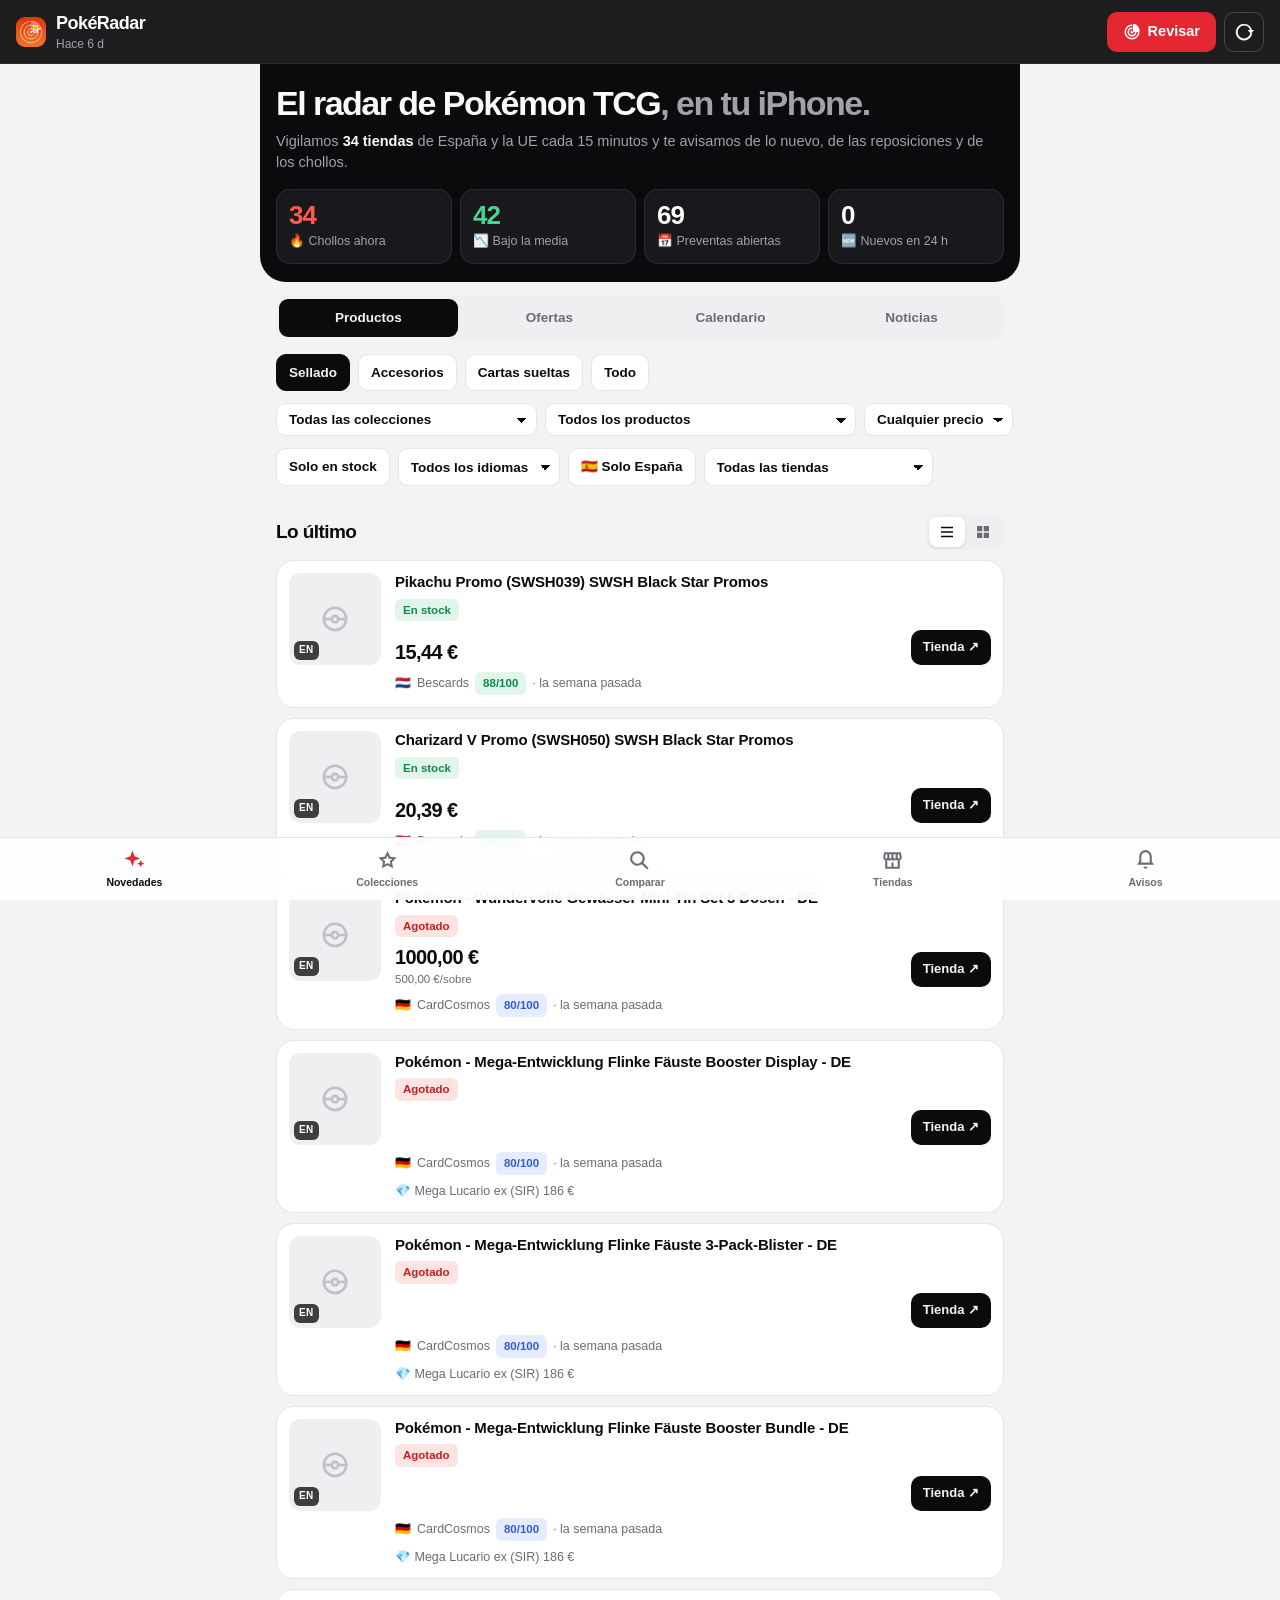
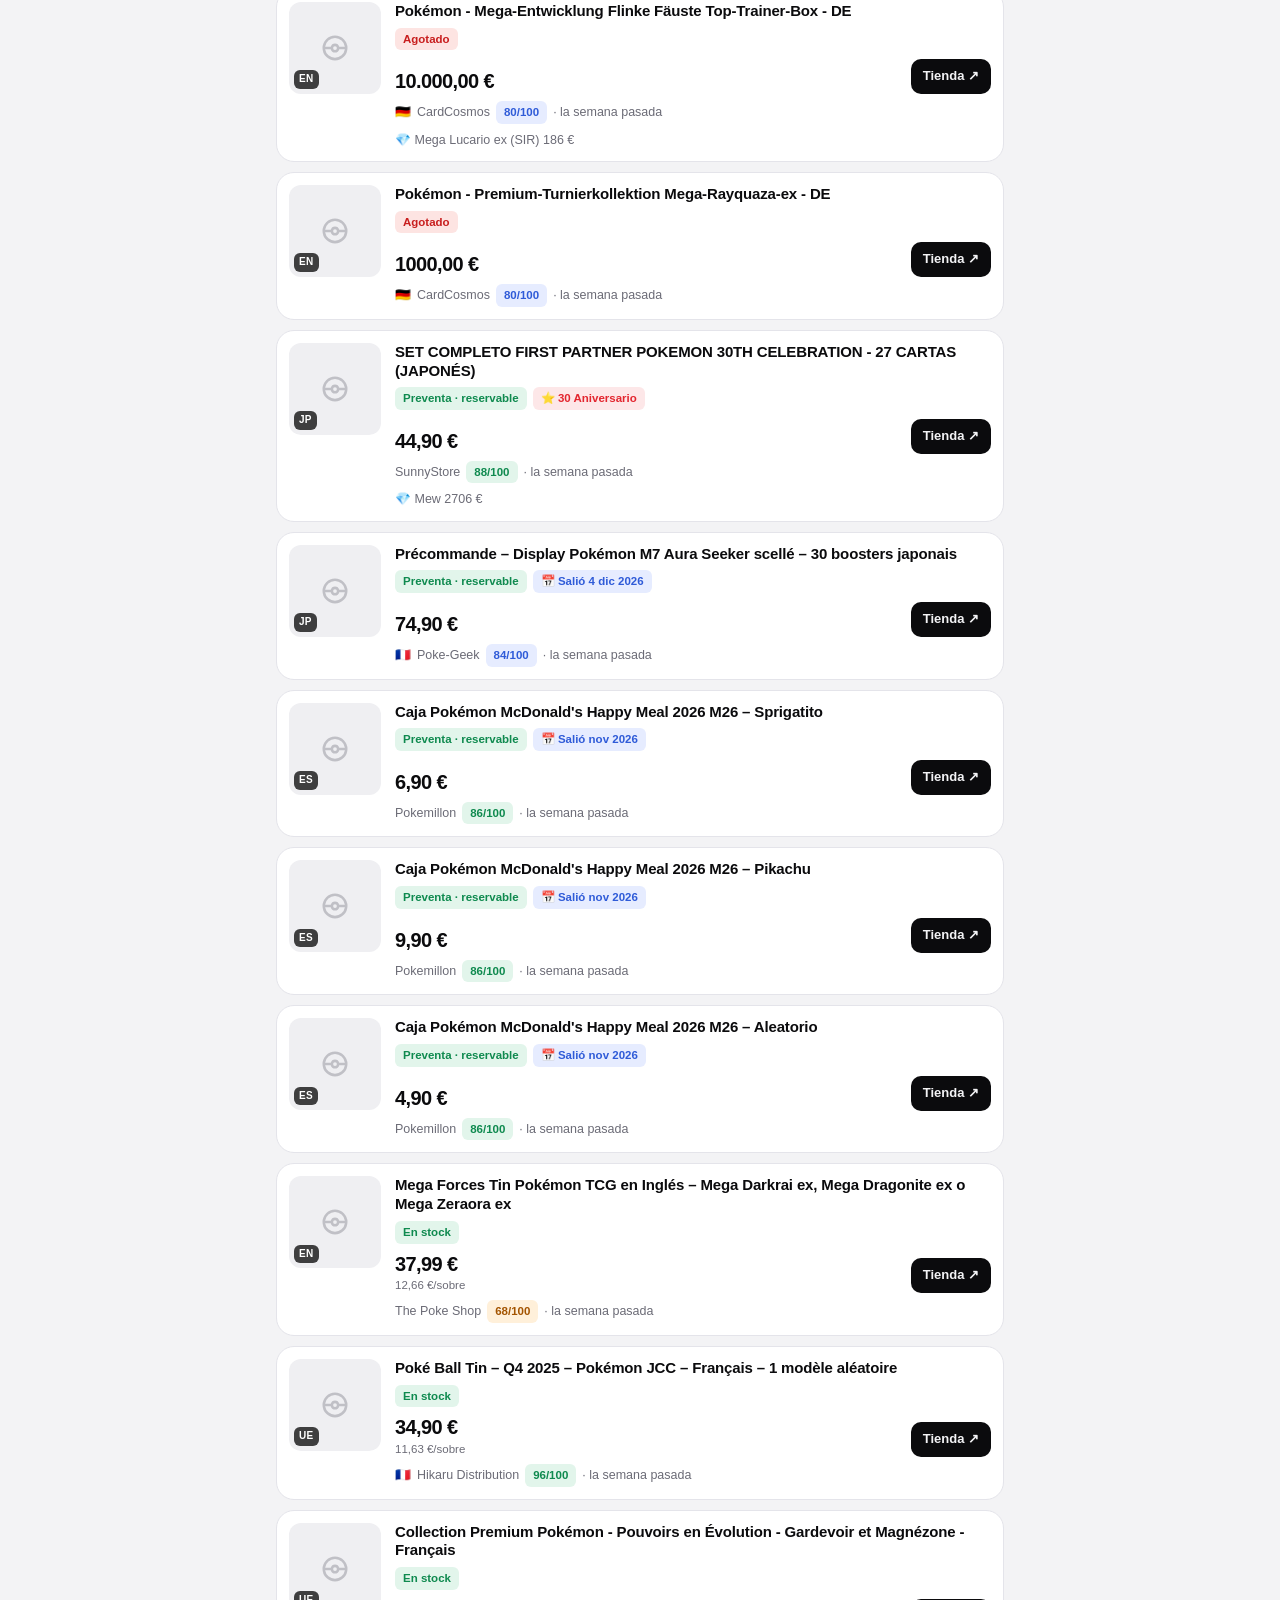
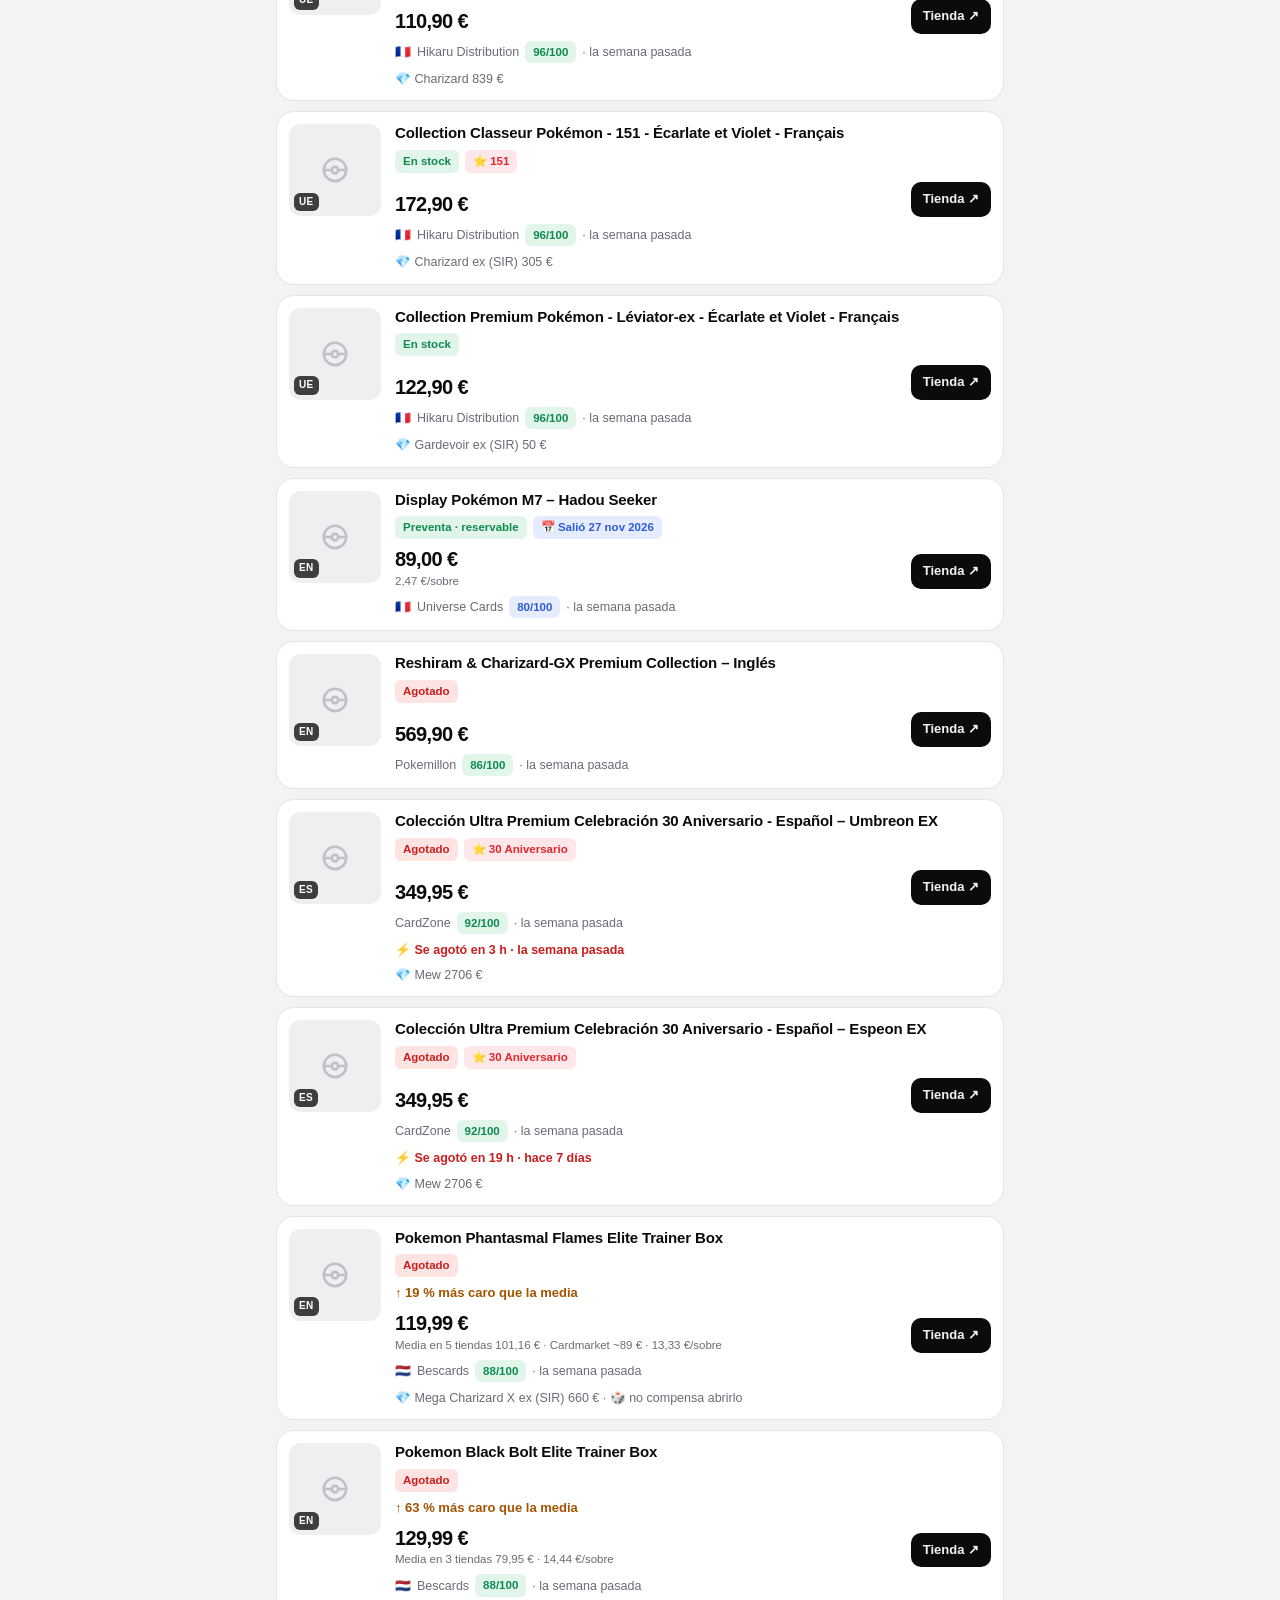
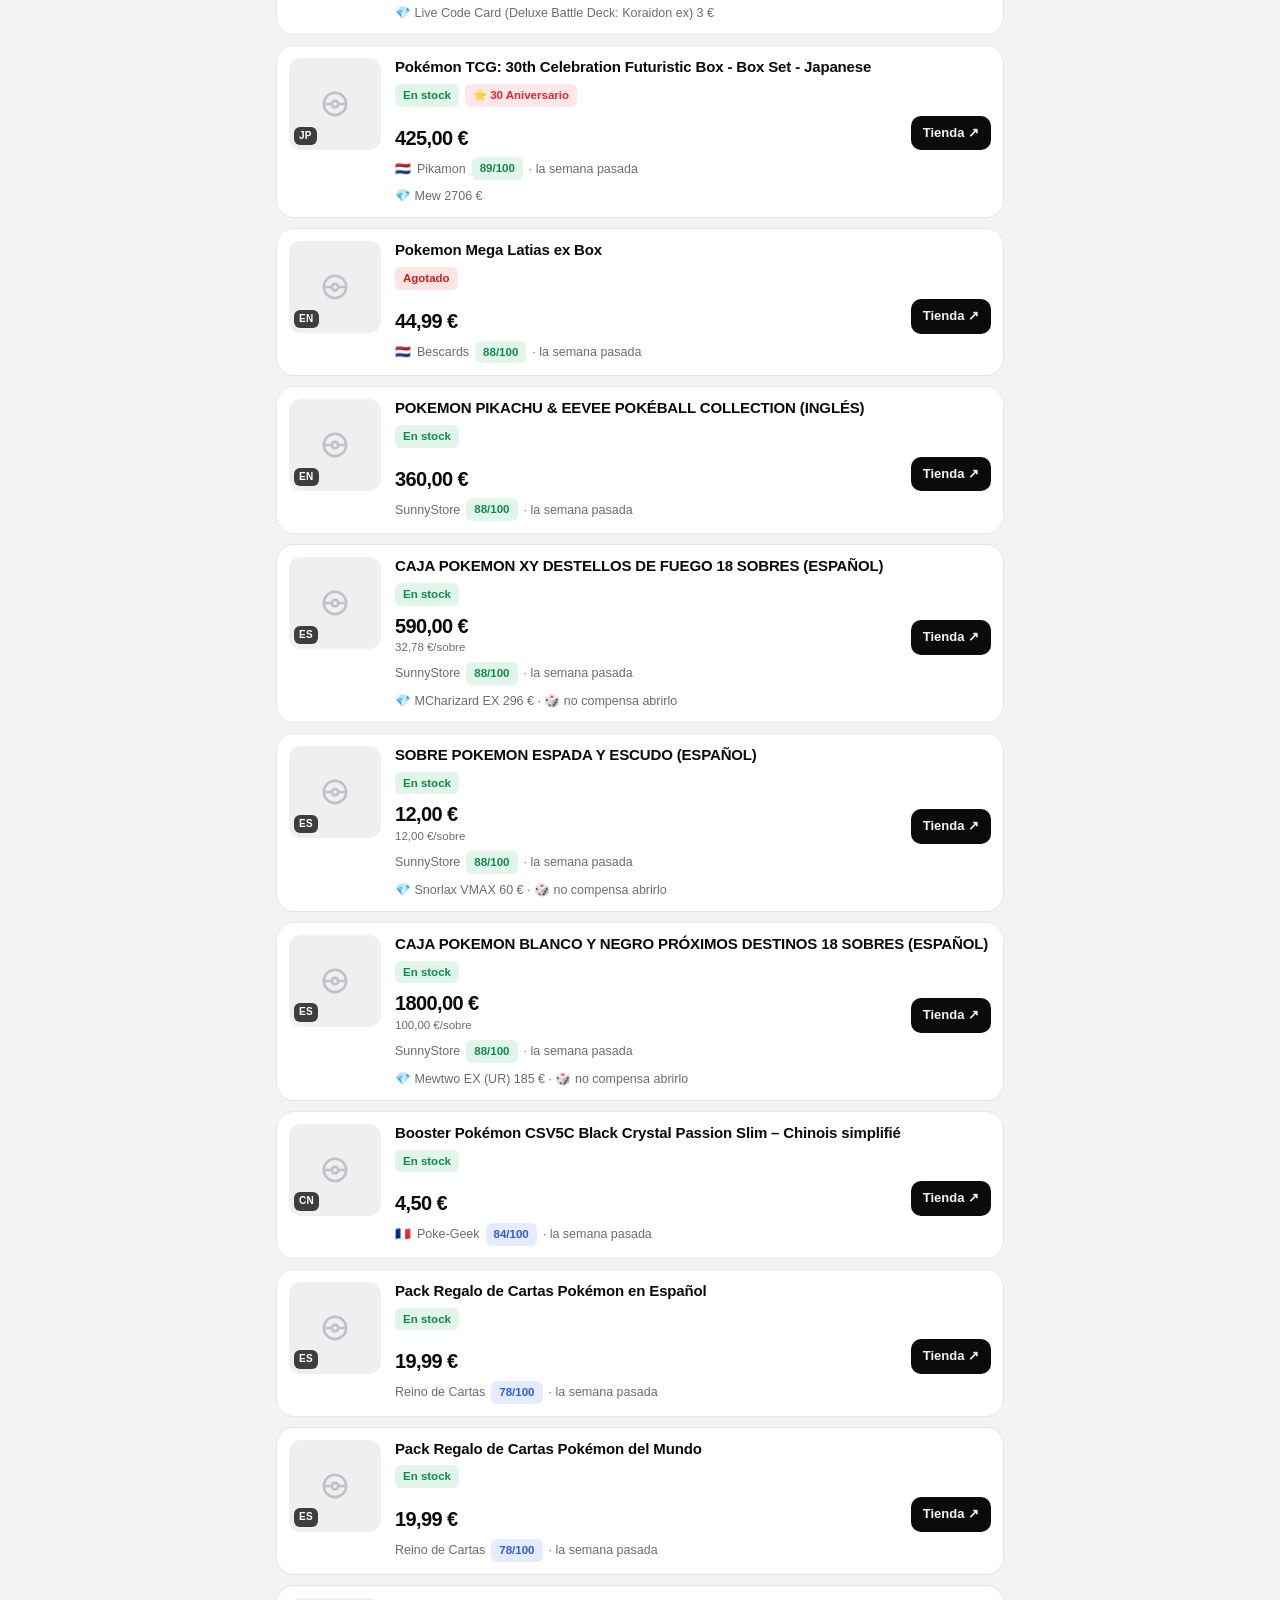
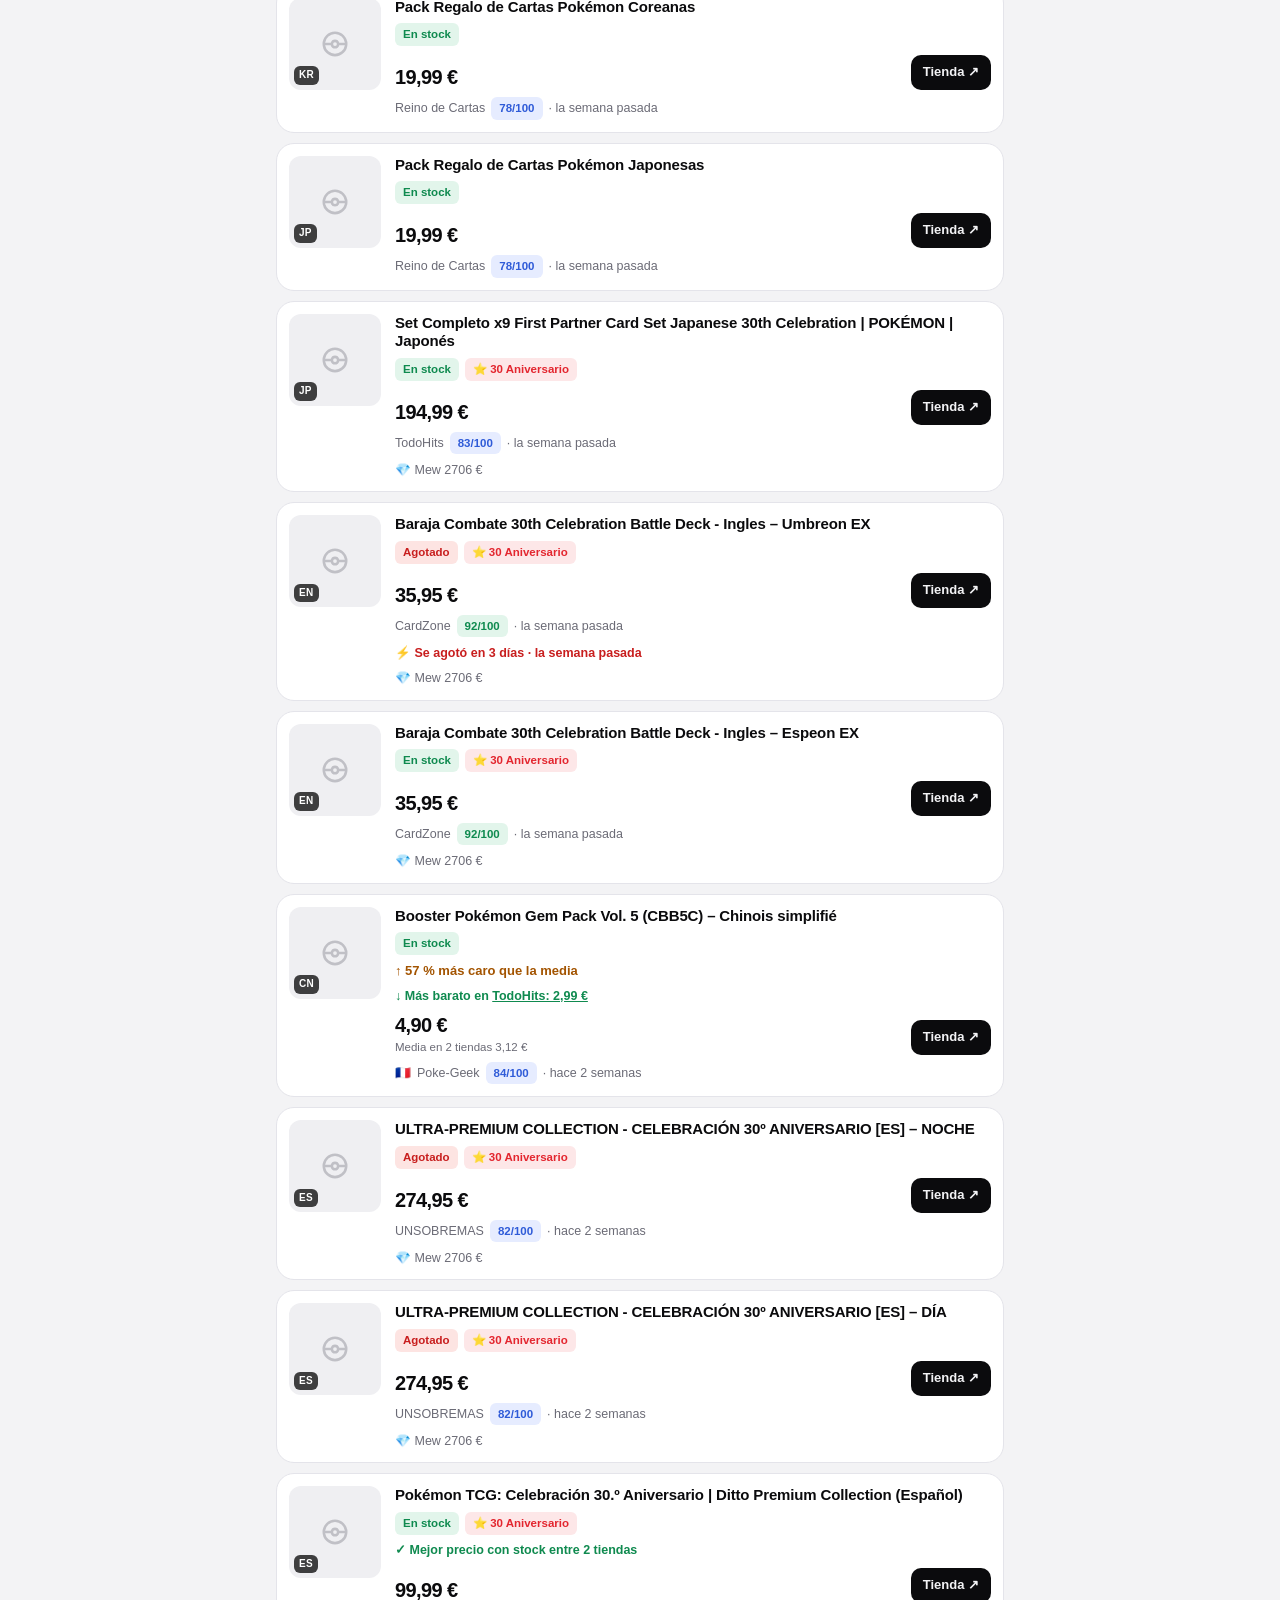
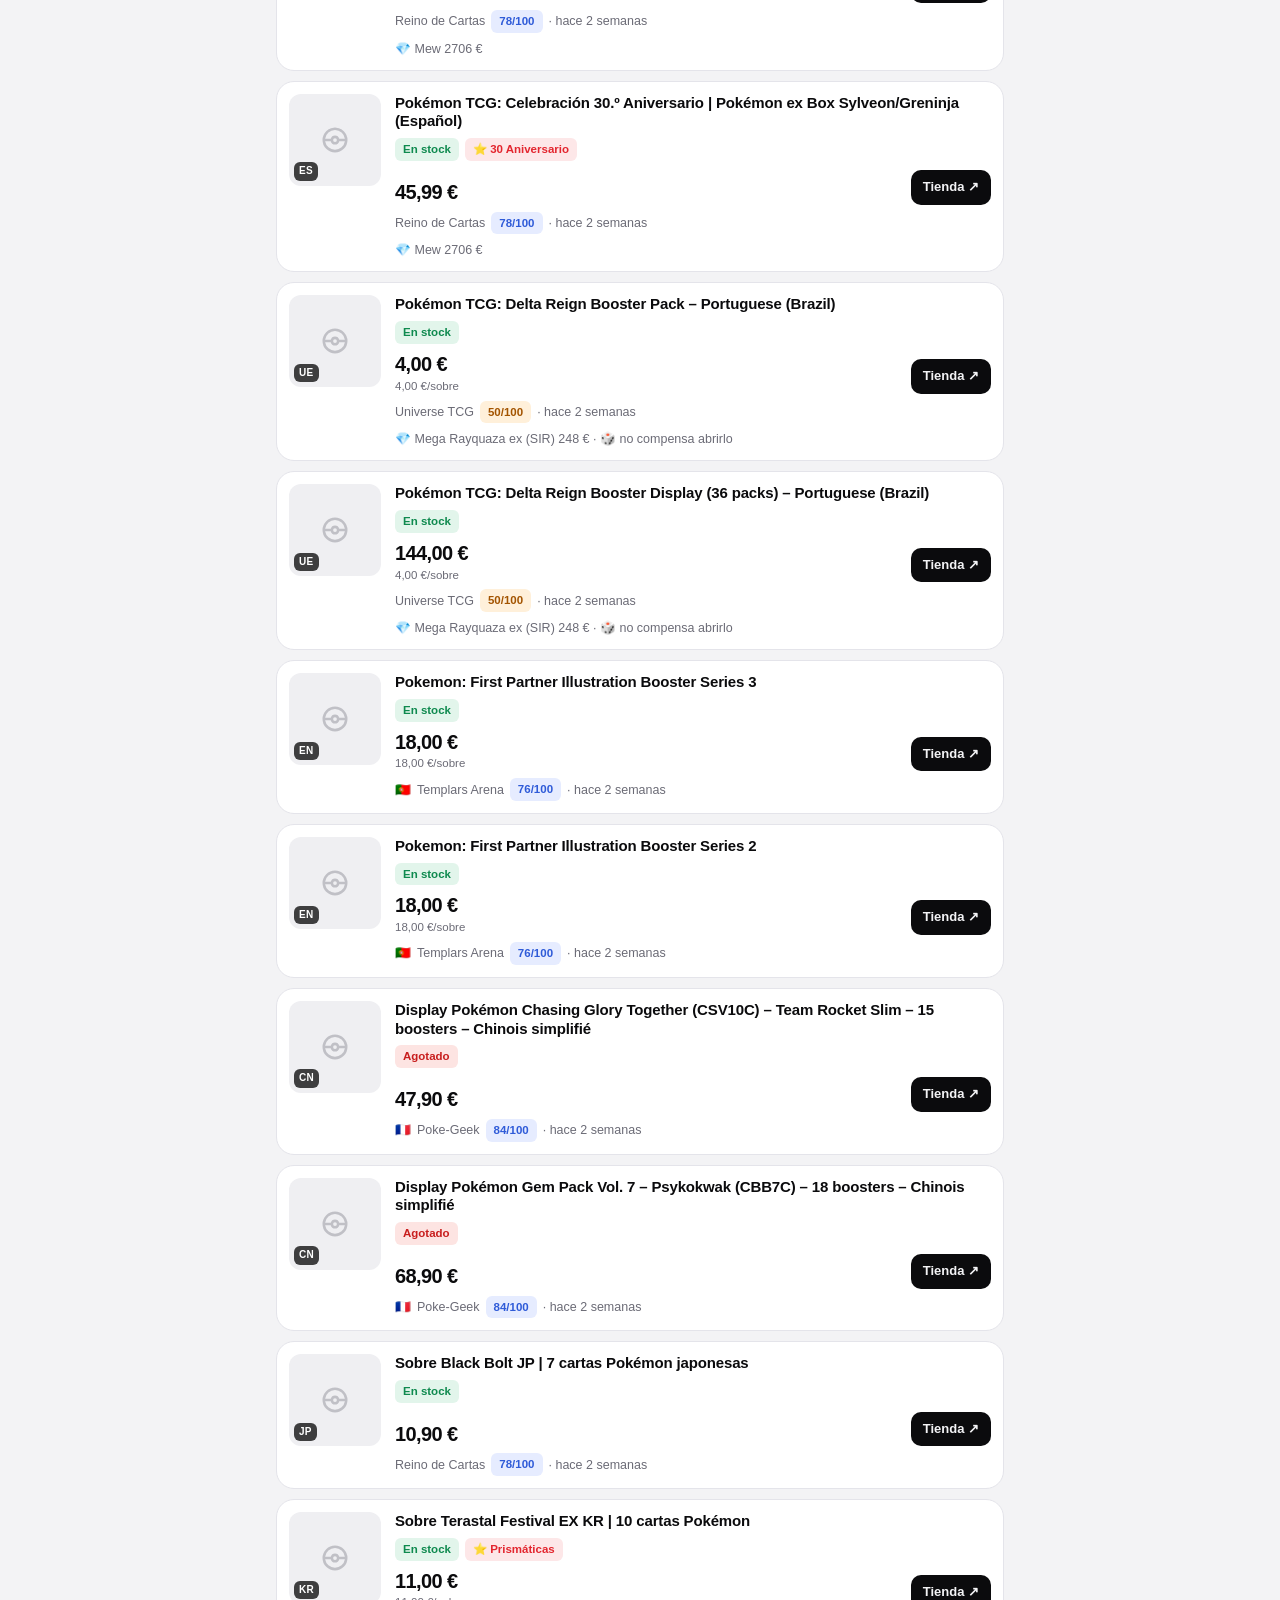
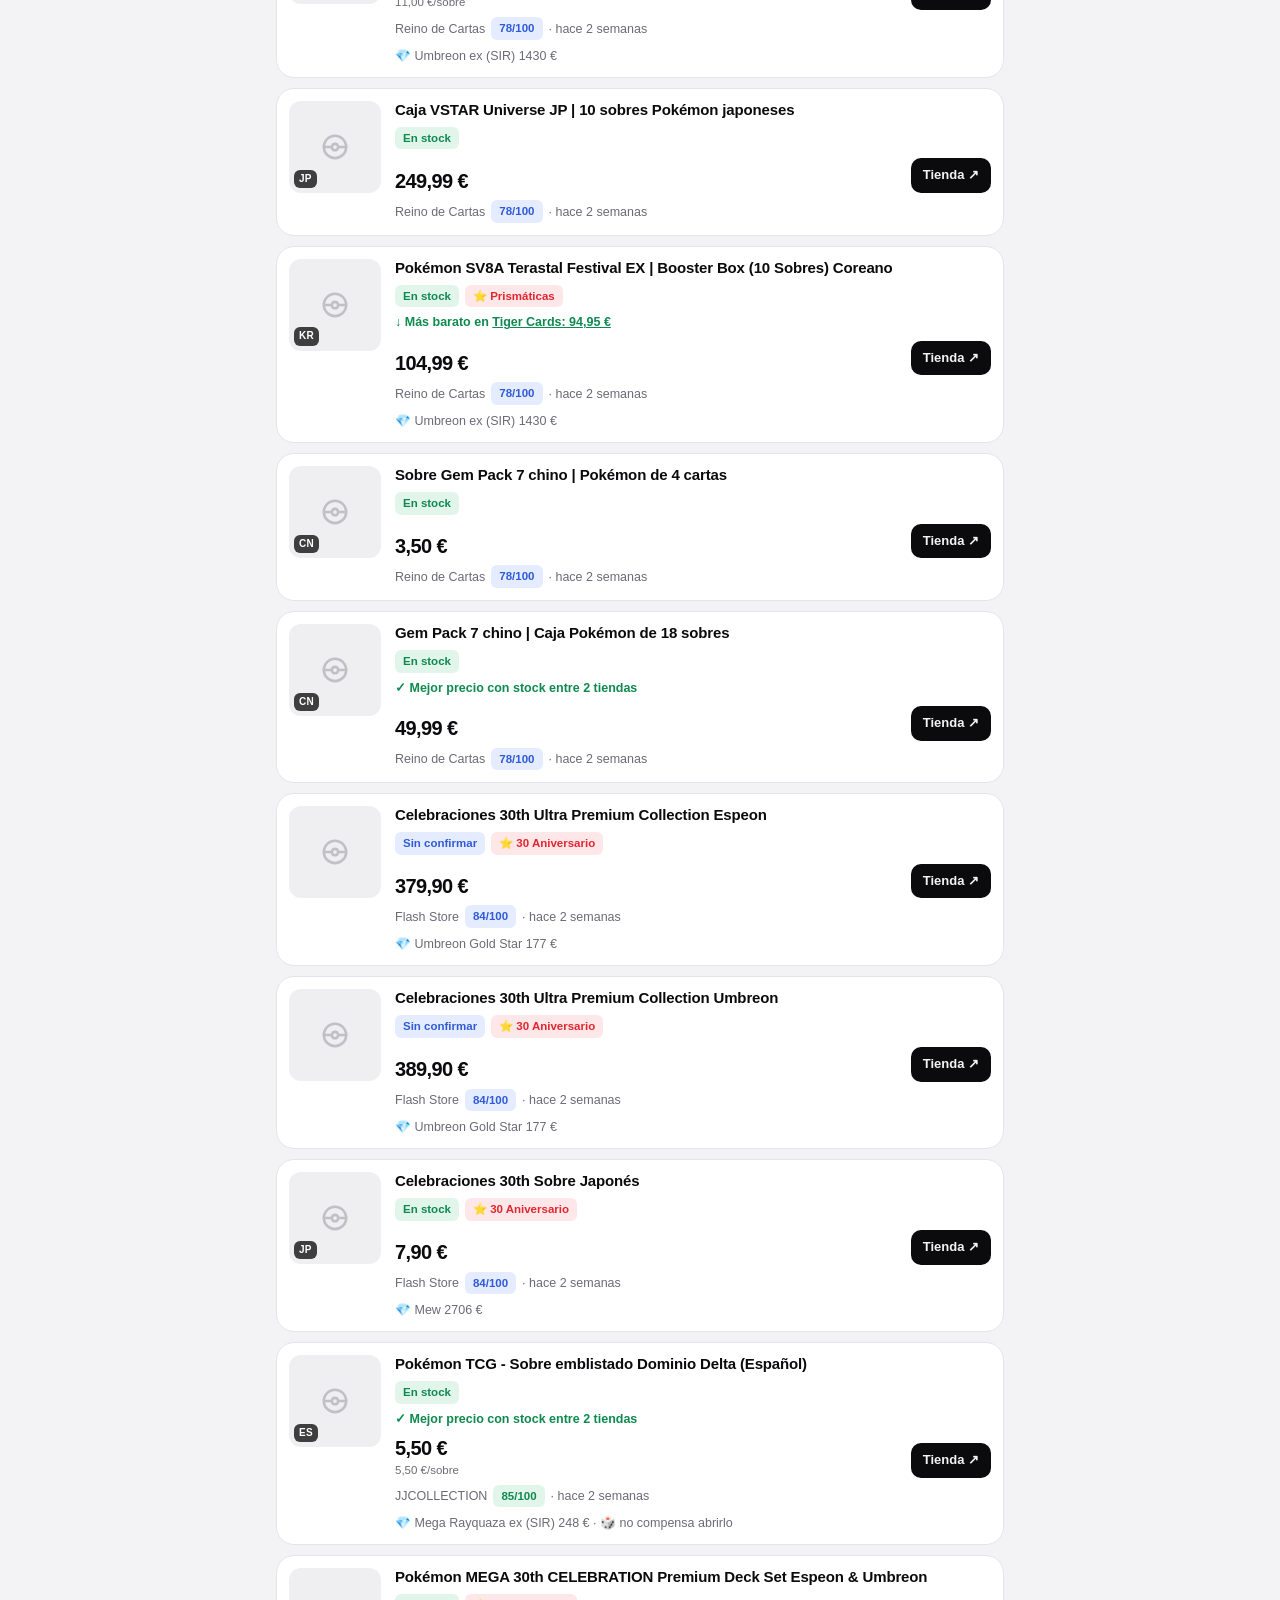
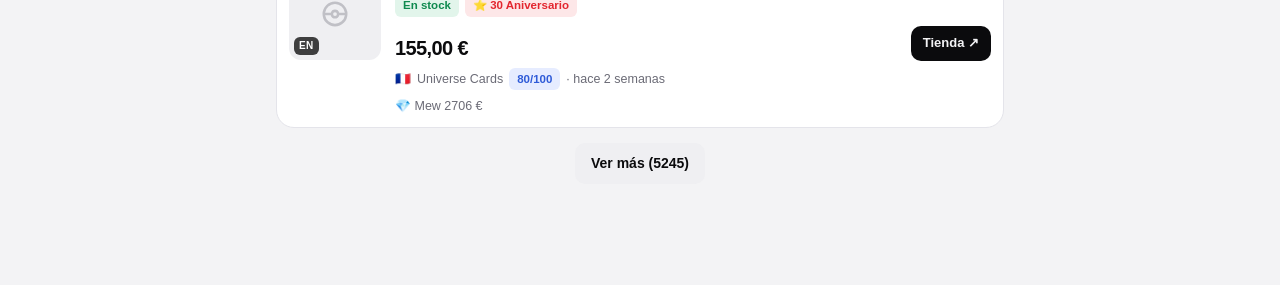
<file: docs/index.html>
<!doctype html>
<html lang="es">
<head>
  <meta charset="utf-8">
  <meta name="viewport" content="width=device-width, initial-scale=1, viewport-fit=cover">
  <title>PokéRadar</title>
  <meta name="description" content="Novedades y mejores precios de Pokémon TCG en Amazon, Pokémon Center y tiendas fiables.">
  <meta name="theme-color" content="#0b0b0d">
  <meta name="apple-mobile-web-app-capable" content="yes">
  <meta name="mobile-web-app-capable" content="yes">
  <meta name="apple-mobile-web-app-title" content="PokéRadar">
  <meta name="apple-mobile-web-app-status-bar-style" content="black">
  <meta name="format-detection" content="telephone=no">
  <link rel="manifest" href="manifest.webmanifest">
  <link rel="icon" type="image/png" sizes="192x192" href="icons/icon-192.png">
  <link rel="apple-touch-icon" href="icons/apple-touch-icon.png">
  <link rel="stylesheet" href="styles.css">
</head>
<body>
  <header class="topbar">
    <div class="brand">
      <img src="icons/icon-192.png" alt="" width="30" height="30">
      <div>
        <h1>PokéRadar</h1>
        <p id="updated" class="muted">Cargando…</p>
      </div>
    </div>
    <div class="top-actions">
      <button id="runnow" class="run-btn" aria-label="Revisar las tiendas ahora">
        <svg viewBox="0 0 24 24" width="18" height="18" aria-hidden="true"><path fill="currentColor" d="M12 2a10 10 0 1 0 10 10h-2a8 8 0 1 1-8-8V2Zm0 4a6 6 0 1 0 6 6h-2a4 4 0 1 1-4-4V6Zm0 4a2 2 0 1 0 2 2h-2v-2Zm1-8.9V12h8.9A9 9 0 0 0 13 1.1Z"/></svg>
        <span>Revisar</span>
      </button>
      <button id="refresh" class="icon-btn" aria-label="Recargar los datos">
        <svg viewBox="0 0 24 24" width="22" height="22" aria-hidden="true"><path fill="currentColor" d="M12 5a7 7 0 0 1 6.6 4.7h-2.6l3.5 4.3 3.5-4.3h-2.3A9 9 0 1 0 21 13h-2a7 7 0 1 1-7-8Z"/></svg>
      </button>
    </div>
  </header>
  <div id="toast" class="toast" role="status" aria-live="polite" hidden></div>

  <div id="install-hint" class="install-hint" hidden>
    <span>Instálala: pulsa <b>Compartir</b> <svg viewBox="0 0 24 24" width="16" height="16" aria-hidden="true"><path fill="currentColor" d="M12 2 7.5 6.5l1.4 1.4L11 5.8V15h2V5.8l2.1 2.1 1.4-1.4L12 2ZM5 10v10a2 2 0 0 0 2 2h10a2 2 0 0 0 2-2V10h-3v2h1v8H7v-8h1v-2H5Z"/></svg> y luego <b>Añadir a pantalla de inicio</b>.</span>
    <button class="link-btn" data-dismiss-install>Cerrar</button>
  </div>

  <main id="view" tabindex="-1"></main>

  <nav class="tabbar" role="tablist">
    <button role="tab" data-tab="novedades" aria-selected="true">
      <svg viewBox="0 0 24 24" aria-hidden="true"><path fill="currentColor" d="M10 2.5 12 8l5.5 2-5.5 2-2 5.5L8 12l-5.5-2L8 8l2-5.5Zm8 9 1 2.5 2.5 1-2.5 1-1 2.5-1-2.5-2.5-1 2.5-1 1-2.5Z"/></svg>
      <span>Novedades</span>
    </button>
    <button role="tab" data-tab="colecciones" aria-selected="false">
      <svg viewBox="0 0 24 24" aria-hidden="true"><path fill="currentColor" d="m12 2.8 2.7 5.6 6.1.8-4.5 4.2 1.1 6.1L12 16.6l-5.4 2.9 1.1-6.1-4.5-4.2 6.1-.8L12 2.8Zm0 4.5-1.4 2.9-3.2.4 2.4 2.2-.6 3.2 2.8-1.5 2.8 1.5-.6-3.2 2.4-2.2-3.2-.4L12 7.3Z"/></svg>
      <span>Colecciones</span>
    </button>
    <button role="tab" data-tab="comparar" aria-selected="false">
      <svg viewBox="0 0 24 24" aria-hidden="true"><path fill="currentColor" d="M10 3a7 7 0 0 1 5.6 11.2l5.1 5.1-1.4 1.4-5.1-5.1A7 7 0 1 1 10 3Zm0 2a5 5 0 1 0 0 10 5 5 0 0 0 0-10Z"/></svg>
      <span>Comparar</span>
    </button>
    <button role="tab" data-tab="tiendas" aria-selected="false">
      <svg viewBox="0 0 24 24" aria-hidden="true"><path fill="currentColor" d="M4 4h16l1 5a3 3 0 0 1-2 2.8V20H5v-8.2A3 3 0 0 1 3 9l1-5Zm1.6 2-.6 3a1 1 0 0 0 2 0V6H5.6ZM9 6v3a1 1 0 0 0 2 0V6H9Zm4 0v3a1 1 0 0 0 2 0V6h-2Zm4 0v3a1 1 0 0 0 2 0l-.6-3H17ZM7 12v6h4v-4h2v4h4v-6a3 3 0 0 1-2-.8 3 3 0 0 1-4 0 3 3 0 0 1-4 0Z"/></svg>
      <span>Tiendas</span>
    </button>
    <button role="tab" data-tab="avisos" aria-selected="false">
      <svg viewBox="0 0 24 24" aria-hidden="true"><path fill="currentColor" d="M12 2a6 6 0 0 1 6 6v4.6l2 3.4H4l2-3.4V8a6 6 0 0 1 6-6Zm0 2a4 4 0 0 0-4 4v5.2L7.5 14h9l-.5-.8V8a4 4 0 0 0-4-4Zm-2 14h4a2 2 0 0 1-4 0Z"/></svg>
      <span>Avisos</span>
    </button>
  </nav>

  <script src="app.js" defer></script>
</body>
</html>
</file>
<file: docs/styles.css>
/* PokéRadar · estilo editorial de alto contraste (claro y oscuro) */
:root {
  --bg: #f3f3f5;
  --surface: #ffffff;
  --surface-2: #efeff2;
  --text: #0b0b0d;
  --muted: #6b6b76;
  --line: #e4e4ea;
  --ink: #0b0b0d;            /* bandas oscuras: cabecera y portada */
  --ink-2: #19191d;
  --ink-text: #fafafa;
  --ink-muted: #a1a1aa;
  --accent: #e3262f;         /* rojo Poké Ball */
  --accent-ink: #ffffff;
  --accent-soft: #fde7e8;
  --gold: #f5b700;
  --ok: #0f8a4f;
  --ok-soft: #e2f5eb;
  --warn: #a35400;
  --warn-soft: #fff0da;
  --bad: #c81e1e;
  --bad-soft: #fde4e2;
  --info: #2f5bd8;
  --info-soft: #e6ecff;
  --radius: 18px;
  --shadow: 0 1px 2px rgba(11, 11, 13, .04);
  --tabbar-h: 58px;
  color-scheme: light;
}
@media (prefers-color-scheme: dark) {
  :root:not([data-theme="light"]) {
    --bg: #09090b; --surface: #141417; --surface-2: #1e1e23; --text: #f4f4f5; --muted: #a1a1aa;
    --line: #27272e; --ink: #000000; --ink-2: #141417; --accent: #ff4b4b; --accent-soft: #3a1717;
    --ok: #4cd394; --ok-soft: #10291d; --warn: #ffb547; --warn-soft: #34260f; --bad: #ff7a6b;
    --bad-soft: #3d1c1a; --info: #8ea6ff; --info-soft: #1b2242; --shadow: none; color-scheme: dark;
  }
}
:root[data-theme="dark"] {
  --bg: #09090b; --surface: #141417; --surface-2: #1e1e23; --text: #f4f4f5; --muted: #a1a1aa;
  --line: #27272e; --ink: #000000; --ink-2: #141417; --accent: #ff4b4b; --accent-soft: #3a1717;
  --ok: #4cd394; --ok-soft: #10291d; --warn: #ffb547; --warn-soft: #34260f; --bad: #ff7a6b;
  --bad-soft: #3d1c1a; --info: #8ea6ff; --info-soft: #1b2242; --shadow: none; color-scheme: dark;
}

* { box-sizing: border-box; }
html { -webkit-text-size-adjust: 100%; background: var(--ink); }
body {
  margin: 0; background: var(--bg); color: var(--text); overflow-x: hidden;
  font: 15px/1.45 -apple-system, BlinkMacSystemFont, "SF Pro Text", "Inter", "Segoe UI", Roboto, sans-serif;
  -webkit-font-smoothing: antialiased; font-feature-settings: "tnum" 0;
}
button { font: inherit; color: inherit; }
a { color: var(--info); }
img { display: block; }
.muted { color: var(--muted); }
[hidden] { display: none !important; }
@keyframes spin { to { transform: rotate(360deg); } }

/* ── cabecera oscura ────────────────────────────────────────────────────── */
.topbar {
  position: sticky; top: 0; z-index: 10;
  display: flex; align-items: center; justify-content: space-between; gap: 10px;
  padding: calc(env(safe-area-inset-top) + 10px) 16px 10px;
  background: color-mix(in srgb, var(--ink) 92%, transparent); color: var(--ink-text);
  -webkit-backdrop-filter: saturate(160%) blur(16px); backdrop-filter: saturate(160%) blur(16px);
  border-bottom: 1px solid rgba(255, 255, 255, .06);
}
.brand { display: flex; align-items: center; gap: 10px; min-width: 0; }
.brand img { border-radius: 9px; }
.brand h1 { font-size: 18px; margin: 0; letter-spacing: -.03em; font-weight: 800; }
.brand p { margin: 0; font-size: 12px; color: var(--ink-muted); white-space: nowrap; }
.top-actions { display: flex; gap: 8px; align-items: center; }
.run-btn {
  height: 40px; padding: 0 16px; border-radius: 10px; border: 0; cursor: pointer;
  display: inline-flex; align-items: center; gap: 7px; font-weight: 700; font-size: 14.5px;
  background: var(--accent); color: var(--accent-ink);
}
.run-btn[disabled] { opacity: .75; cursor: default; }
.run-btn.busy svg { animation: spin 1.2s linear infinite; }
.icon-btn {
  width: 40px; height: 40px; border-radius: 10px; cursor: pointer; display: grid; place-items: center;
  background: transparent; color: var(--ink-text); border: 1px solid rgba(255, 255, 255, .18);
}
.icon-btn.spin svg { animation: spin .8s linear infinite; }

.toast {
  position: fixed; left: 50%; transform: translateX(-50%); z-index: 70;
  bottom: calc(var(--tabbar-h) + env(safe-area-inset-bottom) + 14px);
  max-width: min(92vw, 520px); padding: 12px 16px; border-radius: 12px;
  background: var(--ink); color: var(--ink-text); font-size: 14px; font-weight: 600; text-align: center;
  box-shadow: 0 10px 30px rgba(0, 0, 0, .3);
}
.install-hint {
  margin: 12px 16px 0; padding: 10px 12px; border-radius: 12px; background: var(--info-soft); color: var(--text);
  font-size: 13px; display: flex; gap: 10px; align-items: center; justify-content: space-between;
}
.install-hint svg { vertical-align: -3px; }
.link-btn { background: none; border: 0; color: var(--info); padding: 4px; cursor: pointer; }
.field { display: flex; gap: 8px; margin-top: 10px; }
.field input {
  flex: 1; min-width: 0; padding: 11px 12px; border-radius: 10px; border: 1px solid var(--line);
  background: var(--surface); color: var(--text); font-size: 16px;
}

/* ── contenido ──────────────────────────────────────────────────────────── */
main { padding: 0 16px calc(var(--tabbar-h) + env(safe-area-inset-bottom) + 28px); max-width: 760px; margin: 0 auto; outline: none; }
main > :first-child:not(.hero) { margin-top: 18px; }
h2.section { font-size: 30px; line-height: 1.08; margin: 18px 0 8px; letter-spacing: -.04em; font-weight: 800; }
h3.sub { font-size: 19px; letter-spacing: -.03em; color: var(--text); margin: 26px 0 10px; font-weight: 800; }
h3.sub small { font-size: 13px; font-weight: 600; color: var(--muted); letter-spacing: 0; margin-left: 6px; }
.lead { margin: 0 0 14px; color: var(--muted); font-size: 14.5px; }
.empty { text-align: center; color: var(--muted); padding: 40px 12px; background: var(--surface); border: 1px solid var(--line); border-radius: var(--radius); }
.empty b { color: var(--text); display: block; font-size: 17px; margin-bottom: 4px; letter-spacing: -.02em; }

/* portada (banda oscura con el resumen) */
.hero {
  margin: 0 -16px 6px; padding: 22px 16px 18px; background: var(--ink); color: var(--ink-text);
  border-radius: 0 0 26px 26px;
}
.hero h2 { margin: 0; font-size: 34px; line-height: 1.02; letter-spacing: -.045em; font-weight: 800; }
.hero h2 span { color: var(--ink-muted); }
.hero p { margin: 10px 0 0; color: var(--ink-muted); font-size: 14.5px; }
.hero p b { color: var(--ink-text); }
.kpis { display: grid; grid-template-columns: repeat(2, minmax(0, 1fr)); gap: 8px; margin-top: 16px; }
.kpi {
  text-align: left; border: 1px solid rgba(255, 255, 255, .08); background: var(--ink-2); color: var(--ink-text);
  border-radius: 14px; padding: 12px; cursor: pointer;
}
.kpi b { display: block; font-size: 26px; letter-spacing: -.04em; line-height: 1.05; font-variant-numeric: tabular-nums; }
.kpi span { font-size: 12.5px; color: var(--ink-muted); }
.kpi.hot b { color: #ff5a4a; }
.kpi.good b { color: #4cd394; }
.kpi:active { transform: scale(.98); }
@media (min-width: 560px) { .kpis { grid-template-columns: repeat(4, minmax(0, 1fr)); } }

/* pestañas y chips */
.segmented {
  display: grid; grid-auto-flow: column; grid-auto-columns: 1fr; gap: 2px;
  background: var(--surface-2); padding: 3px; border-radius: 12px; margin: 14px 0 12px;
}
.segmented button {
  border: 0; background: none; padding: 9px 6px; border-radius: 9px; font-size: 13.5px; font-weight: 700;
  color: var(--muted); cursor: pointer; white-space: nowrap; overflow: hidden; text-overflow: ellipsis;
}
.segmented button[aria-pressed="true"] { background: var(--text); color: var(--bg); }
.chips { display: flex; gap: 8px; overflow-x: auto; scrollbar-width: none; margin: 0 -16px; padding: 2px 16px 10px; }
.chips::-webkit-scrollbar { display: none; }
.chip {
  flex: none; border: 1px solid var(--line); background: var(--surface); color: var(--text); border-radius: 10px;
  padding: 8px 12px; font-size: 13.5px; font-weight: 600; cursor: pointer; white-space: nowrap;
}
.chip[aria-pressed="true"] { background: var(--text); color: var(--bg); border-color: var(--text); }
.chip.clear { color: var(--accent); border-color: color-mix(in srgb, var(--accent) 40%, transparent); }
select.chip {
  appearance: none; -webkit-appearance: none; padding-right: 28px; max-width: 74vw; text-overflow: ellipsis;
  background-image: linear-gradient(45deg, transparent 50%, currentColor 50%), linear-gradient(135deg, currentColor 50%, transparent 50%);
  background-position: calc(100% - 14px) 52%, calc(100% - 9px) 52%; background-size: 5px 5px; background-repeat: no-repeat;
}
select.chip[aria-pressed="true"] { background-color: var(--text); color: var(--bg); border-color: var(--text); }
.toolbar { display: flex; align-items: center; justify-content: space-between; gap: 10px; margin: 18px 0 10px; }
.toolbar h3.sub { margin: 0; }
.layout-toggle { display: inline-flex; background: var(--surface-2); border-radius: 10px; padding: 3px; flex: none; }
.layout-toggle button { border: 0; background: none; width: 36px; height: 30px; border-radius: 8px; cursor: pointer; color: var(--muted); display: grid; place-items: center; }
.layout-toggle button[aria-pressed="true"] { background: var(--surface); color: var(--text); box-shadow: 0 1px 3px rgba(0, 0, 0, .12); }

/* ── tarjetas de producto ───────────────────────────────────────────────── */
.list { display: grid; gap: 10px; }
.card {
  display: grid; grid-template-columns: 92px 1fr; gap: 14px; align-items: start; position: relative; min-width: 0;
  background: var(--surface); border: 1px solid var(--line); border-radius: var(--radius); padding: 12px;
  text-decoration: none; color: inherit;
}
.card.noimg { grid-template-columns: 1fr; }
.card.tap { cursor: pointer; -webkit-tap-highlight-color: transparent; transition: transform .12s ease; }
.card.tap:active { transform: scale(.985); }
.card.deal { border-color: color-mix(in srgb, var(--accent) 55%, transparent); box-shadow: 0 0 0 1px color-mix(in srgb, var(--accent) 30%, transparent); }
.media { position: relative; }
.thumb {
  width: 92px; height: 92px; border-radius: 12px; background: var(--surface-2); object-fit: contain; padding: 6px; border: 0;
}
.thumb.ph { display: grid; place-items: center; color: var(--muted); font-size: 28px; }
.media .lang { position: absolute; left: 5px; bottom: 5px; }
.card .body { min-width: 0; }
.card .title {
  font-weight: 750; font-size: 15px; line-height: 1.25; margin: 0 0 7px; letter-spacing: -.01em;
  display: -webkit-box; -webkit-line-clamp: 3; -webkit-box-orient: vertical; overflow: hidden; overflow-wrap: anywhere;
}
.meta { display: flex; flex-wrap: wrap; gap: 6px; align-items: center; font-size: 12.5px; color: var(--muted); }
.store-line { display: flex; flex-wrap: wrap; gap: 6px; align-items: center; font-size: 12.5px; color: var(--muted); margin-top: 7px; }
.buy-row { display: flex; align-items: flex-end; justify-content: space-between; gap: 10px; margin-top: 9px; }
.buy-row small { display: block; color: var(--muted); font-size: 11.5px; line-height: 1.3; margin-top: 2px; }
.price { font-weight: 800; font-size: 20px; letter-spacing: -.03em; color: var(--text); font-variant-numeric: tabular-nums; line-height: 1.1; }
.price s { color: var(--muted); font-weight: 500; font-size: 12.5px; margin-left: 5px; letter-spacing: 0; }
.pill { font-size: 11.5px; font-weight: 700; padding: 3px 8px; border-radius: 6px; white-space: nowrap; background: var(--surface-2); color: var(--text); }
.pill.ok { background: var(--ok-soft); color: var(--ok); }
.pill.no { background: var(--bad-soft); color: var(--bad); }
.pill.warn { background: var(--warn-soft); color: var(--warn); }
.pill.info { background: var(--info-soft); color: var(--info); }
.pill.accent { background: var(--accent-soft); color: var(--accent); }
.pill.hot { background: var(--accent); color: #fff; }
.pill.low { background: var(--ok-soft); color: var(--ok); }
.pill.lang { background: rgba(11, 11, 13, .78); color: #fff; font-size: 10px; padding: 2px 5px; letter-spacing: .03em; }
.verdict { display: inline-flex; align-items: center; gap: 4px; margin-top: 7px; font-size: 13px; font-weight: 750; }
.verdict.v-chollo { color: var(--accent); }
.verdict.v-good { color: var(--ok); }
.verdict.v-fair { color: var(--text); }
.verdict.v-high { color: var(--warn); }
.hint { margin-top: 6px; font-size: 12.5px; color: var(--ok); font-weight: 600; }
.hint.hot { color: var(--accent); }
.hint a { color: inherit; }
.value { margin-top: 7px; font-size: 12.5px; line-height: 1.45; color: var(--muted); display: grid; gap: 2px; }
.value div { overflow-wrap: anywhere; }
.soldout { color: var(--bad); font-weight: 700; }

/* cuadrícula */
.list.grid { grid-template-columns: repeat(2, minmax(0, 1fr)); gap: 10px; }
@media (min-width: 560px) { .list.grid { grid-template-columns: repeat(3, minmax(0, 1fr)); } }
.tile {
  display: flex; flex-direction: column; min-width: 0; background: var(--surface); border: 1px solid var(--line);
  border-radius: var(--radius); padding: 8px; cursor: pointer; -webkit-tap-highlight-color: transparent; position: relative;
}
.tile.deal { border-color: color-mix(in srgb, var(--accent) 55%, transparent); }
.tile:active { transform: scale(.985); }
.tile .media .thumb { width: 100%; height: auto; aspect-ratio: 1; padding: 10px; }
.tile .media .badge { position: absolute; top: 6px; left: 6px; }
.tile .title {
  font-weight: 750; font-size: 13.5px; line-height: 1.25; margin: 8px 2px 4px;
  display: -webkit-box; -webkit-line-clamp: 2; -webkit-box-orient: vertical; overflow: hidden; overflow-wrap: anywhere;
}
.tile .price { font-size: 18px; margin: 2px 2px 0; }
.tile .verdict { margin: 4px 2px 0; font-size: 12px; }
.tile .store-line { margin: 4px 2px 2px; font-size: 11.5px; }

/* ── botones ────────────────────────────────────────────────────────────── */
.btn {
  display: inline-flex; align-items: center; justify-content: center; gap: 6px; padding: 10px 16px; border-radius: 10px; border: 0;
  cursor: pointer; background: var(--text); color: var(--bg); text-decoration: none; font-weight: 700; font-size: 14px; white-space: nowrap;
}
.btn.accent { background: var(--accent); color: var(--accent-ink); }
.btn.ghost { background: var(--surface-2); color: var(--text); }
.btn.line { background: transparent; color: var(--text); border: 1px solid var(--line); }
.btn.sm { padding: 8px 12px; font-size: 13px; }
.more-row { width: 100%; margin-top: 10px; }
.back { display: inline-flex; align-items: center; gap: 4px; margin: 16px 0 0; padding: 6px 0; border: 0; background: none; color: var(--muted); font-weight: 700; cursor: pointer; }

/* ── buscador y comparativas ───────────────────────────────────────────── */
.search {
  display: flex; align-items: center; gap: 10px; background: var(--surface); border: 1px solid var(--line);
  border-radius: 12px; padding: 0 14px; margin: 6px 0 12px;
}
.search input { flex: 1; border: 0; background: none; padding: 13px 0; font-size: 16px; color: var(--text); outline: none; min-width: 0; }
.search-help { margin: -4px 0 12px; font-size: 12.5px; color: var(--muted); }
.quick { display: grid; grid-template-columns: repeat(2, minmax(0, 1fr)); gap: 8px; margin-bottom: 14px; }
.quick a {
  display: flex; align-items: center; justify-content: center; text-decoration: none; color: var(--text); text-align: center;
  background: var(--surface); border: 1px solid var(--line); border-radius: 12px; padding: 10px 8px; font-size: 13.5px; font-weight: 700;
}
.quick a small { display: block; font-weight: 500; color: var(--muted); font-size: 11px; }
@media (min-width: 640px) { .quick { grid-template-columns: repeat(4, minmax(0, 1fr)); } }
.compare { background: var(--surface); border: 1px solid var(--line); border-radius: var(--radius); padding: 12px 14px; }
.compare h4 { margin: 0 0 8px; font-size: 15px; line-height: 1.3; overflow-wrap: anywhere; letter-spacing: -.01em; }
.offer { display: grid; grid-template-columns: 1fr auto; gap: 8px; align-items: center; padding: 10px 0; border-top: 1px solid var(--line); text-decoration: none; color: inherit; }
.offer:first-of-type { border-top: 0; }
.offer .who { font-size: 13.5px; min-width: 0; font-weight: 600; }
.offer .who small { display: block; color: var(--muted); font-size: 12px; font-weight: 500; white-space: nowrap; overflow: hidden; text-overflow: ellipsis; }
.offer .price { font-size: 17px; }
.offer.best .price { color: var(--ok); }
.offer.tap { cursor: pointer; }
.offer.tap:active { background: var(--surface-2); }
.offer.current { background: var(--surface-2); margin: 0 -14px; padding-left: 14px; padding-right: 14px; }
.badge-best { font-size: 10.5px; font-weight: 800; color: var(--ok); margin-left: 4px; letter-spacing: .02em; }
.kind-best { font-size: 13px; padding: 2px 0 8px; color: var(--text); }

/* estadísticas de precio (¿es buen precio?) */
.stats { display: grid; grid-template-columns: repeat(3, minmax(0, 1fr)); gap: 8px; }
.stats div { background: var(--surface-2); border-radius: 12px; padding: 10px; min-width: 0; }
.stats small { display: block; color: var(--muted); font-size: 11.5px; font-weight: 600; }
.stats b { display: block; font-size: 18px; letter-spacing: -.03em; font-variant-numeric: tabular-nums; }
.pv { display: flex; gap: 8px; margin-top: 10px; }
.pv input { flex: 1; min-width: 0; padding: 11px 12px; border-radius: 10px; border: 1px solid var(--line); background: var(--surface); color: var(--text); font-size: 16px; }
.pv-result { margin-top: 10px; font-size: 14px; font-weight: 700; }
.pv-result.good { color: var(--ok); } .pv-result.fair { color: var(--text); } .pv-result.high { color: var(--warn); } .pv-result.hot { color: var(--accent); }

/* ── colecciones ───────────────────────────────────────────────────────── */
.set-grid { display: grid; grid-template-columns: repeat(2, minmax(0, 1fr)); gap: 10px; }
@media (min-width: 560px) { .set-grid { grid-template-columns: repeat(3, minmax(0, 1fr)); } }
.set-tile {
  text-align: left; background: var(--surface); border: 1px solid var(--line); border-radius: var(--radius); padding: 12px;
  cursor: pointer; display: flex; flex-direction: column; gap: 8px; min-width: 0; color: inherit;
}
.set-tile:active { transform: scale(.985); }
.set-logo { height: 46px; width: 100%; object-fit: contain; object-position: left center; }
.set-logo.ph { display: flex; align-items: center; font-weight: 800; font-size: 17px; letter-spacing: -.03em; color: var(--text); }
.set-tile b { font-size: 14px; letter-spacing: -.01em; line-height: 1.2; }
.set-tile small { color: var(--muted); font-size: 12px; }
.set-tile .price { font-size: 16px; }
.set-tile.featured { background: var(--ink); color: var(--ink-text); border-color: transparent; }
.set-tile.featured small { color: var(--ink-muted); }
.set-tile.featured .price { color: var(--ink-text); }
.set-hero { margin: 0 -16px; padding: 18px 16px 20px; background: var(--ink); color: var(--ink-text); border-radius: 0 0 26px 26px; }
.set-hero .back { color: var(--ink-muted); margin-top: 0; }
.set-hero img { height: 70px; max-width: 70%; object-fit: contain; object-position: left; margin: 6px 0 10px; }
.set-hero h2 { margin: 0; font-size: 32px; letter-spacing: -.045em; line-height: 1.05; font-weight: 800; }
.set-hero p { margin: 6px 0 0; color: var(--ink-muted); font-size: 14px; }
.set-hero .stats div { background: var(--ink-2); }
.set-hero .stats small { color: var(--ink-muted); }
.set-hero .stats b { color: var(--ink-text); }
.set-hero .stats { margin-top: 14px; }

/* ── calendario ─────────────────────────────────────────────────────────── */
.cal-month { background: var(--surface); border: 1px solid var(--line); border-radius: var(--radius); padding: 6px 14px; margin-bottom: 12px; }
.cal-month header { display: flex; justify-content: space-between; align-items: baseline; padding: 10px 0 6px; }
.cal-month header b { font-size: 19px; letter-spacing: -.03em; text-transform: capitalize; }
.cal-month header small { color: var(--muted); font-size: 12.5px; }
.cal-item { display: grid; grid-template-columns: 52px 56px 1fr; gap: 12px; padding: 12px 0; border-top: 1px solid var(--line); align-items: start; cursor: pointer; }
.cal-day { width: 52px; height: 56px; border-radius: 12px; background: var(--ink); color: var(--ink-text); display: grid; place-items: center; text-align: center; line-height: 1; }
.cal-day b { font-size: 21px; letter-spacing: -.03em; }
.cal-day small { display: block; font-size: 10px; color: var(--ink-muted); text-transform: uppercase; margin-top: 3px; }
.cal-day.month b { font-size: 13px; }
.cal-item .thumb { width: 56px; height: 56px; padding: 4px; border-radius: 10px; }
.cal-item .title { font-weight: 750; font-size: 14.5px; line-height: 1.25; margin: 0 0 4px; overflow-wrap: anywhere; }
.cal-item .actions { display: flex; gap: 6px; margin-top: 8px; flex-wrap: wrap; }

/* feed de agotados */
.hscroll { display: flex; gap: 10px; overflow-x: auto; scrollbar-width: none; margin: 0 -16px; padding: 0 16px 4px; scroll-snap-type: x mandatory; }
.hscroll::-webkit-scrollbar { display: none; }
.hscroll .tile { flex: 0 0 150px; scroll-snap-align: start; }

/* ── tiendas ────────────────────────────────────────────────────────────── */
.store { background: var(--surface); border: 1px solid var(--line); border-radius: var(--radius); padding: 14px; }
.store-head { display: grid; grid-template-columns: 52px 1fr; gap: 12px; align-items: center; }
.ring { --v: 0; width: 52px; height: 52px; border-radius: 50%; display: grid; place-items: center;
  background: conic-gradient(var(--ring-color, var(--ok)) calc(var(--v) * 1%), var(--surface-2) 0); }
.ring span { width: 42px; height: 42px; border-radius: 50%; background: var(--surface); display: grid; place-items: center; font-weight: 800; font-size: 15px; }
.store h4 { margin: 0; font-size: 17px; display: flex; gap: 6px; align-items: center; flex-wrap: wrap; letter-spacing: -.02em; }
.store .facts { margin: 12px 0 0; display: grid; gap: 7px; font-size: 13.5px; }
.store .facts div { display: flex; justify-content: space-between; gap: 12px; }
.store .facts dt { color: var(--muted); }
.store .facts dd { margin: 0; text-align: right; font-weight: 700; }
.store .note { margin: 12px 0 0; font-size: 12.5px; color: var(--warn); background: var(--warn-soft); padding: 9px 11px; border-radius: 10px; }
.store .actions { display: flex; gap: 8px; margin-top: 12px; flex-wrap: wrap; }
.stars { color: var(--gold); letter-spacing: 1px; }
.tips { background: var(--surface); border: 1px solid var(--line); border-radius: var(--radius); padding: 4px 14px; }
.tips li { padding: 11px 0; border-top: 1px solid var(--line); font-size: 13.5px; list-style: none; }
.tips li:first-child { border-top: 0; }
.tips ul { margin: 0; padding: 0; }

/* ── avisos ─────────────────────────────────────────────────────────────── */
.panel { background: var(--surface); border: 1px solid var(--line); border-radius: var(--radius); padding: 14px; font-size: 14px; }
.panel ol { margin: 6px 0 0; padding-left: 20px; }
.panel li { margin: 6px 0; }
.status-row { display: grid; grid-template-columns: 1fr auto; gap: 8px; padding: 10px 0; border-top: 1px solid var(--line); align-items: center; font-size: 13.5px; }
.status-row:first-child { border-top: 0; }
.status-row small { display: block; color: var(--muted); font-size: 12px; overflow-wrap: anywhere; }
.tags { display: flex; flex-wrap: wrap; gap: 6px; margin-top: 6px; }
code { background: var(--surface-2); padding: 1px 5px; border-radius: 6px; font-size: 12.5px; }

/* ── ficha del producto ─────────────────────────────────────────────────── */
body.locked { overflow: hidden; }
.sheet-back { position: fixed; inset: 0; z-index: 60; background: rgba(0, 0, 0, .5); display: flex; align-items: flex-end; justify-content: center; animation: sheet-fade .15s ease-out; }
.sheet {
  position: relative; width: 100%; max-width: 640px; max-height: 90vh; overflow-y: auto; overscroll-behavior: contain;
  background: var(--bg); border-radius: 24px 24px 0 0; padding: 10px 16px calc(22px + env(safe-area-inset-bottom)); animation: sheet-up .22s ease-out;
}
.sheet .grab { width: 40px; height: 5px; border-radius: 3px; background: var(--line); margin: 0 auto 12px; }
.sheet-x { position: absolute; top: 12px; right: 12px; width: 34px; height: 34px; border-radius: 50%; border: 0; background: var(--surface-2); color: var(--text); font-size: 15px; cursor: pointer; }
.sheet-top { display: grid; grid-template-columns: 112px 1fr; gap: 14px; align-items: start; padding-right: 36px; }
.sheet-top .thumb { width: 112px; height: 112px; }
.sheet-top .title { margin: 0 0 8px; font-weight: 800; font-size: 18px; line-height: 1.2; letter-spacing: -.02em; overflow-wrap: anywhere; }
.sheet h3.sub { font-size: 17px; }
.deal-box { margin-top: 14px; padding: 11px 13px; border-radius: 12px; background: var(--accent-soft); color: var(--accent); font-size: 14px; }
.deal-box.low { background: var(--ok-soft); color: var(--ok); }
.sheet-actions { display: flex; gap: 8px; margin-top: 14px; flex-wrap: wrap; }
.sheet-actions .btn:first-child { flex: 1; }
.sheet-note { margin: 10px 0 0; font-size: 12.5px; }
.toplist div { display: flex; justify-content: space-between; gap: 10px; padding: 7px 0; border-top: 1px solid var(--line); font-size: 14px; }
.toplist div:first-child { border-top: 0; }
.toplist small { display: block; }
@keyframes sheet-up { from { transform: translateY(40px); opacity: .6; } to { transform: none; opacity: 1; } }
@keyframes sheet-fade { from { opacity: 0; } to { opacity: 1; } }

/* ── barra de pestañas ──────────────────────────────────────────────────── */
.tabbar {
  position: fixed; left: 0; right: 0; bottom: 0; z-index: 10;
  display: grid; grid-template-columns: repeat(5, 1fr);
  padding: 6px 8px calc(env(safe-area-inset-bottom) + 6px);
  background: color-mix(in srgb, var(--surface) 90%, transparent);
  -webkit-backdrop-filter: saturate(180%) blur(18px); backdrop-filter: saturate(180%) blur(18px);
  border-top: 1px solid var(--line);
}
.tabbar button { border: 0; background: none; display: grid; justify-items: center; gap: 2px; padding: 4px 0; cursor: pointer; color: var(--muted); font-size: 10.5px; font-weight: 700; }
.tabbar svg { width: 25px; height: 25px; }
.tabbar button[aria-selected="true"] { color: var(--text); }
.tabbar button[aria-selected="true"] svg { color: var(--accent); }

@media (prefers-reduced-motion: reduce) {
  .icon-btn.spin svg, .sheet, .sheet-back { animation: none; }
  .card.tap, .tile, .kpi, .set-tile { transition: none; }
}

#segs { scroll-margin-top: 72px; }
.cal-day > div { display: grid; justify-items: center; }

.thumb.ph svg, .set-logo.ph svg { opacity: .35; }
.set-logo.ph { color: var(--muted); }
.set-tile.featured .set-logo.ph { color: var(--ink-muted); }
.set-hero .hero-logo { height: 70px; max-width: 70%; object-fit: contain; object-position: left; margin: 6px 0 10px; display: block; }
.set-hero .hero-logo.ph { display: none; }
.tile .pill { white-space: normal; line-height: 1.25; }

/* historial de precio */
.chart { width: 100%; height: 110px; display: block; overflow: visible; }
.chart path { fill: none; stroke: var(--accent); stroke-width: 2.2; vector-effect: non-scaling-stroke; stroke-linejoin: round; }
.chart .gap { fill: var(--surface-2); }
.chart-axis { display: flex; justify-content: space-between; font-size: 11px; color: var(--muted); margin-top: 4px; }
/* colecciones sin logo: foto del producto estrella */
.set-logo.photo { height: 64px; width: auto; max-width: 100%; object-fit: contain; object-position: left; background: #fff; border-radius: 10px; padding: 4px; }
.set-hero .hero-logo.photo { height: 96px; background: #fff; border-radius: 14px; padding: 6px; }
.panel .note { margin: 0; font-size: 12.5px; color: var(--warn); background: var(--warn-soft); padding: 9px 11px; border-radius: 10px; }
.follow-row { display: grid; grid-template-columns: 56px 1fr auto; gap: 12px; align-items: center; padding: 10px 0; border-top: 1px solid var(--line); cursor: pointer; }
.follow-row:first-child { border-top: 0; }
.follow-row .thumb { width: 56px; height: 56px; padding: 4px; }
.follow-row b { font-size: 14px; line-height: 1.25; display: block; overflow-wrap: anywhere; }
</file>
